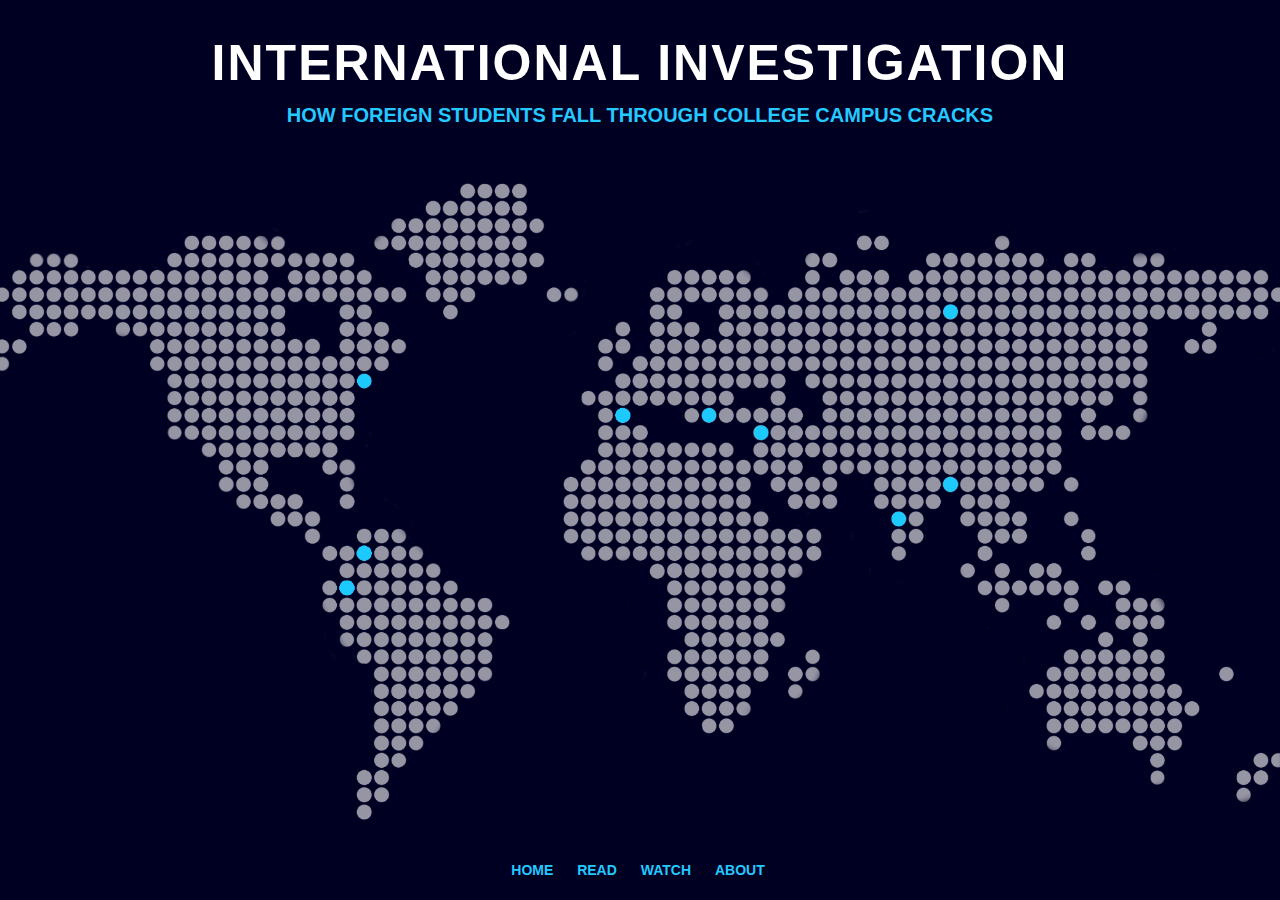
<file: index.html>
<!DOCTYPE html>
<html>
<head>
<title>International Students</title>
<link rel="stylesheet" type="text/css" href="jrcss.css"/>
<meta name="viewport" content="width=device-width, initial-scale=1">
</head> 
<body>
  <header>
    <h1>INTERNATIONAL INVESTIGATION</h1>
      <h2>HOW FOREIGN STUDENTS FALL THROUGH COLLEGE CAMPUS CRACKS<h2>
        <nav>
          <ul>
            <a href="index.html"><li>Home</li></a>
        <a href="jrarticle.html"><li>Read</li></a>
        <a href="jrvideo.html"><li>Watch</li><a>
      <a href="jrabout.html"><li>About</li></a>
          </ul>
        </nav>
      </header>
<div class = "map">
<img src ="mapvectorrevised.png" usemap="#workmap">
</div>
<map name="workmap">
  <area shape="circle" coords="723,232,13" class="mark" a href="jrsubjects.html#greece" > <!-- Greece -->
  <area shape="circle" coords="770,255,13" class="mark" a href="jrsubjects.html#turkey"> <!-- Turkey -->
  <area shape="circle" coords="950,130,13" class="mark" a href="jrsubjects.html#russia"> <!--Russia-->
  <area shape="circle" coords="950,300,13" class="mark" a href="jrsubjects.html#bangladesh"> <!--Bangladesh-->
  <area shape="circle" coords="380,370,13" class="mark" a href="jrsubjects.html#colombia1"> <!-- Colombia 1 -->
  <area shape="circle" coords="360,410,13" class="mark" a href="jrsubjects.html#colombia2"> <!-- Colombia 2 -->
  <area shape="circle" coords="630,232,13" class="mark" a href="jrsubjects.html#spain"> <!-- Spain -->
  <area shape="circle" coords="905,335,13" class="mark" a href="jrsubjects.html#india"> <!-- India -->
  <area shape="circle" coords="380,200,13" class="mark" a href="jrarticle.html"> <!-- Boston -->
</map>

</body>
</html>
</file>
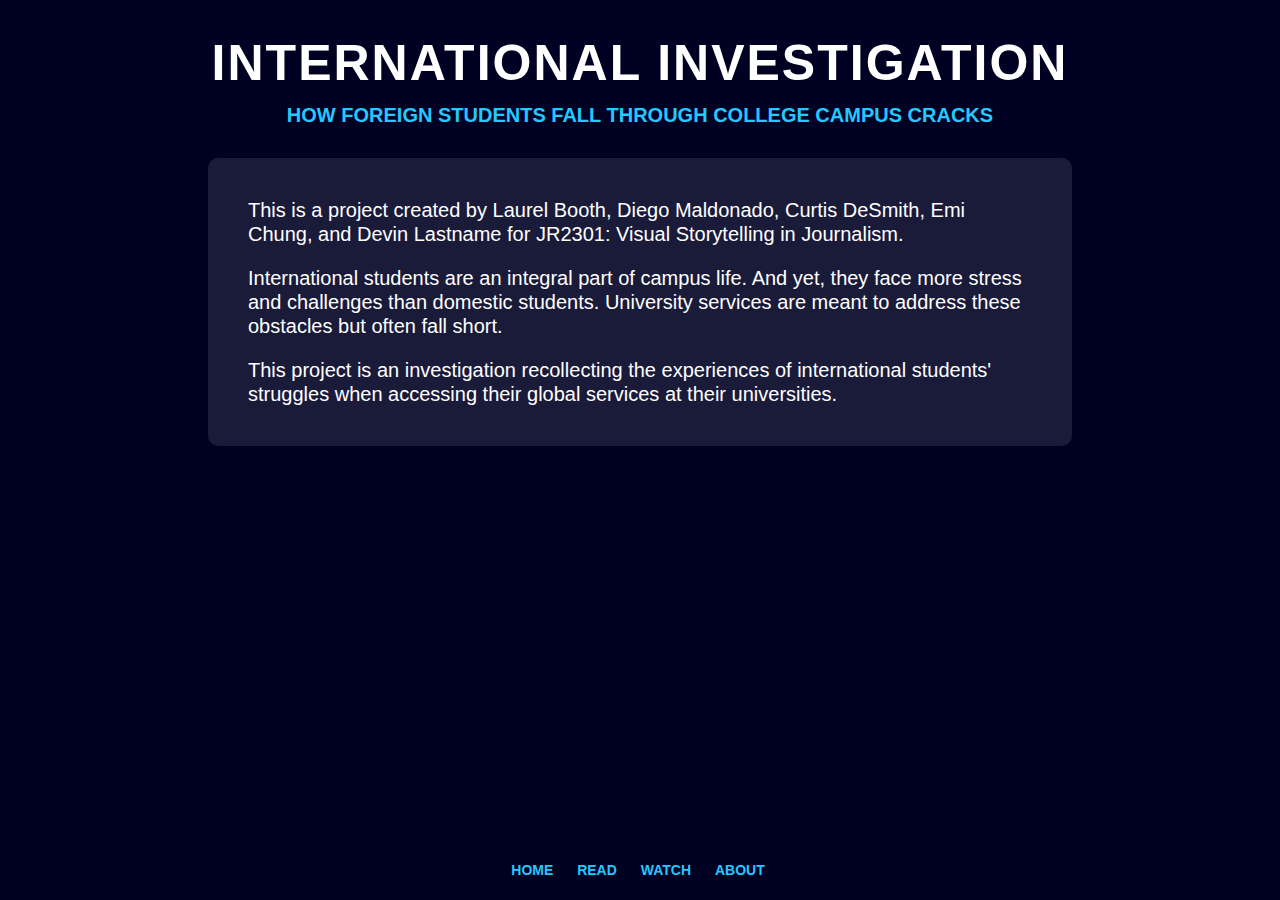
<file: jrabout.html>
<!DOCTYPE html>
<html>
<head>
<title>International Students</title>
<link rel="stylesheet" type="text/css" href="jrcss.css"/>
<meta name="viewport" content="width=device-width, initial-scale=1">
</head>
<body>
  <header>
    <h1>INTERNATIONAL INVESTIGATION</h1>
    <h2>HOW FOREIGN STUDENTS FALL THROUGH COLLEGE CAMPUS CRACKS<h2>
      <nav>
        <ul>
          <a href="index.html"><li>Home</li></a>
        <a href="jrarticle.html"><li>Read</li></a>
        <a href="jrvideo.html"><li>Watch</li><a>
      <a href="jrabout.html"><li>About</li></a>
        </ul>
      </nav>
    </header>
    <div class ="textcontainer">
    <p> This is a project created by Laurel Booth, Diego Maldonado, Curtis DeSmith, Emi Chung, and Devin Lastname for JR2301: Visual Storytelling in Journalism.</p>
    <p> International students are an integral part of campus life. And yet, they face more stress and challenges than domestic students. University services are meant to address these obstacles but often fall short.</p>
      <p>This project is an investigation recollecting the experiences of international students' struggles when accessing their global services at their universities.</p>
    </div>
</body>
</html>
</file>
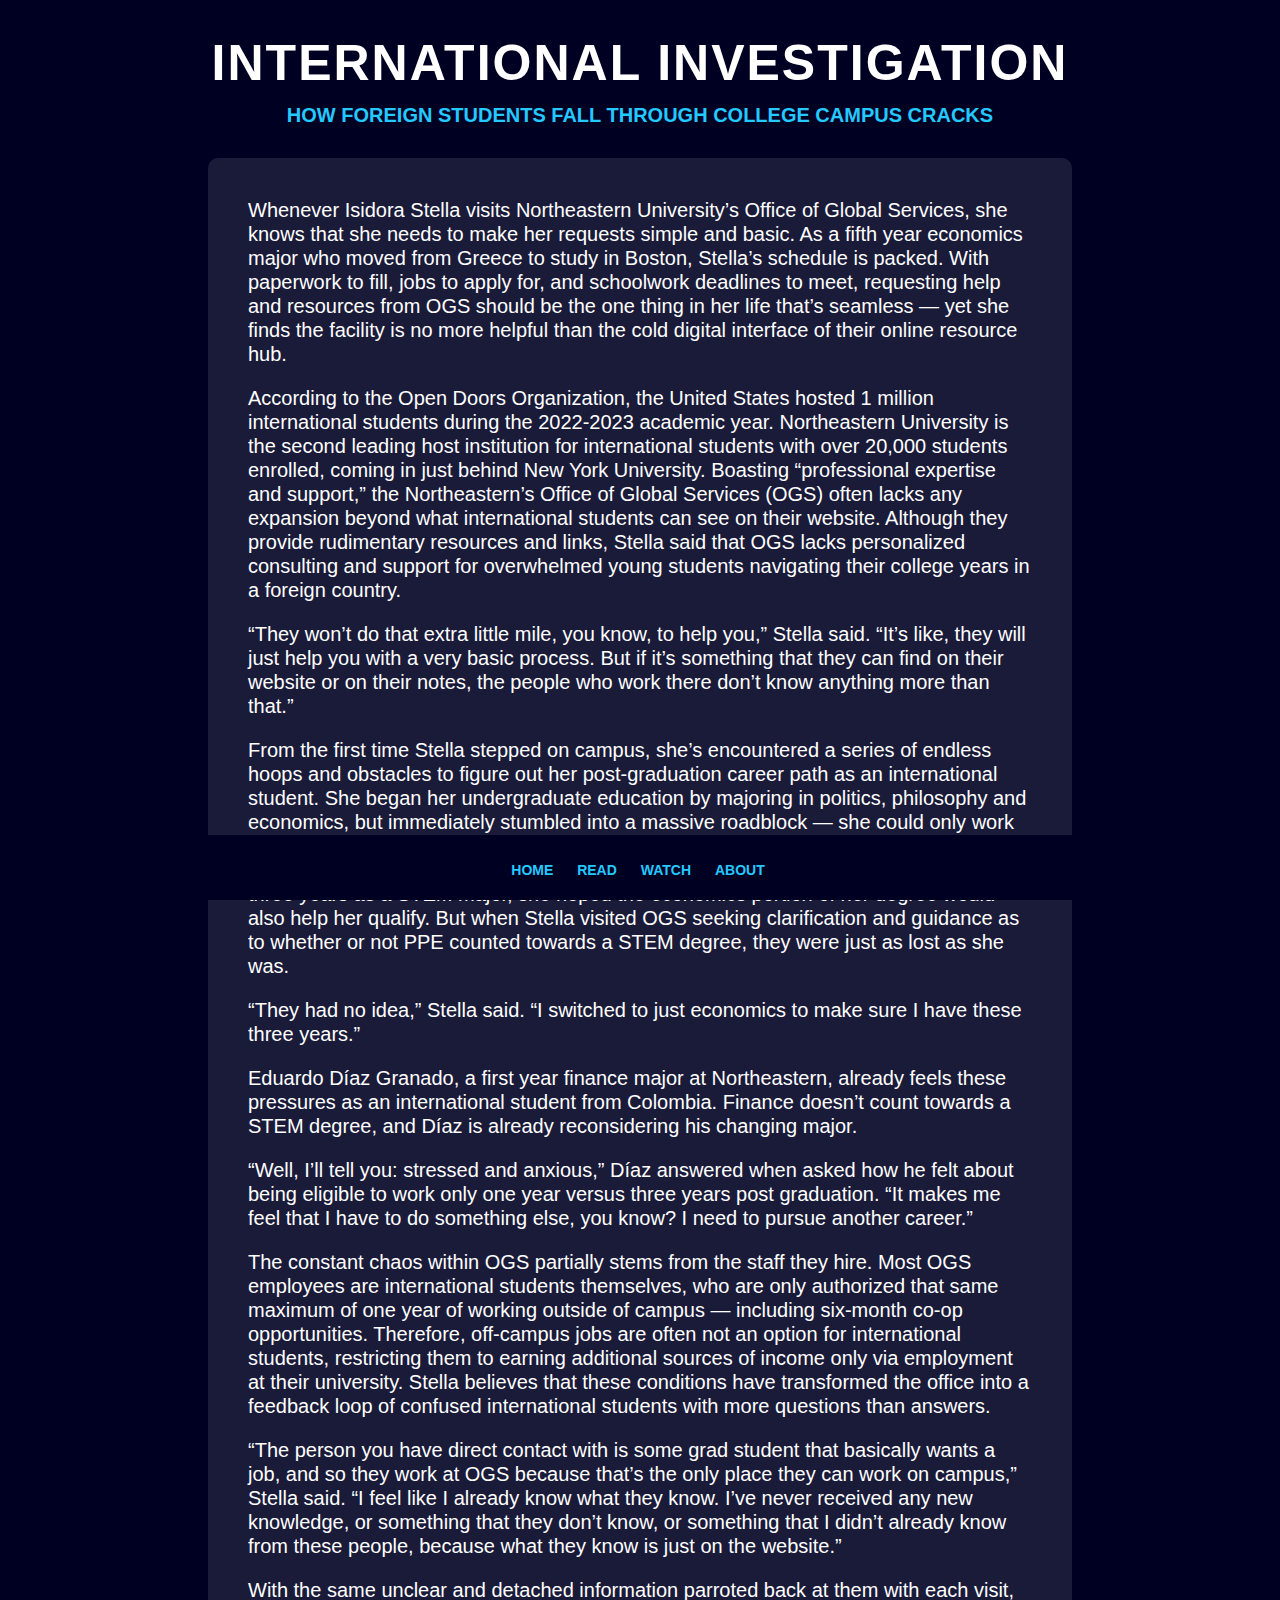
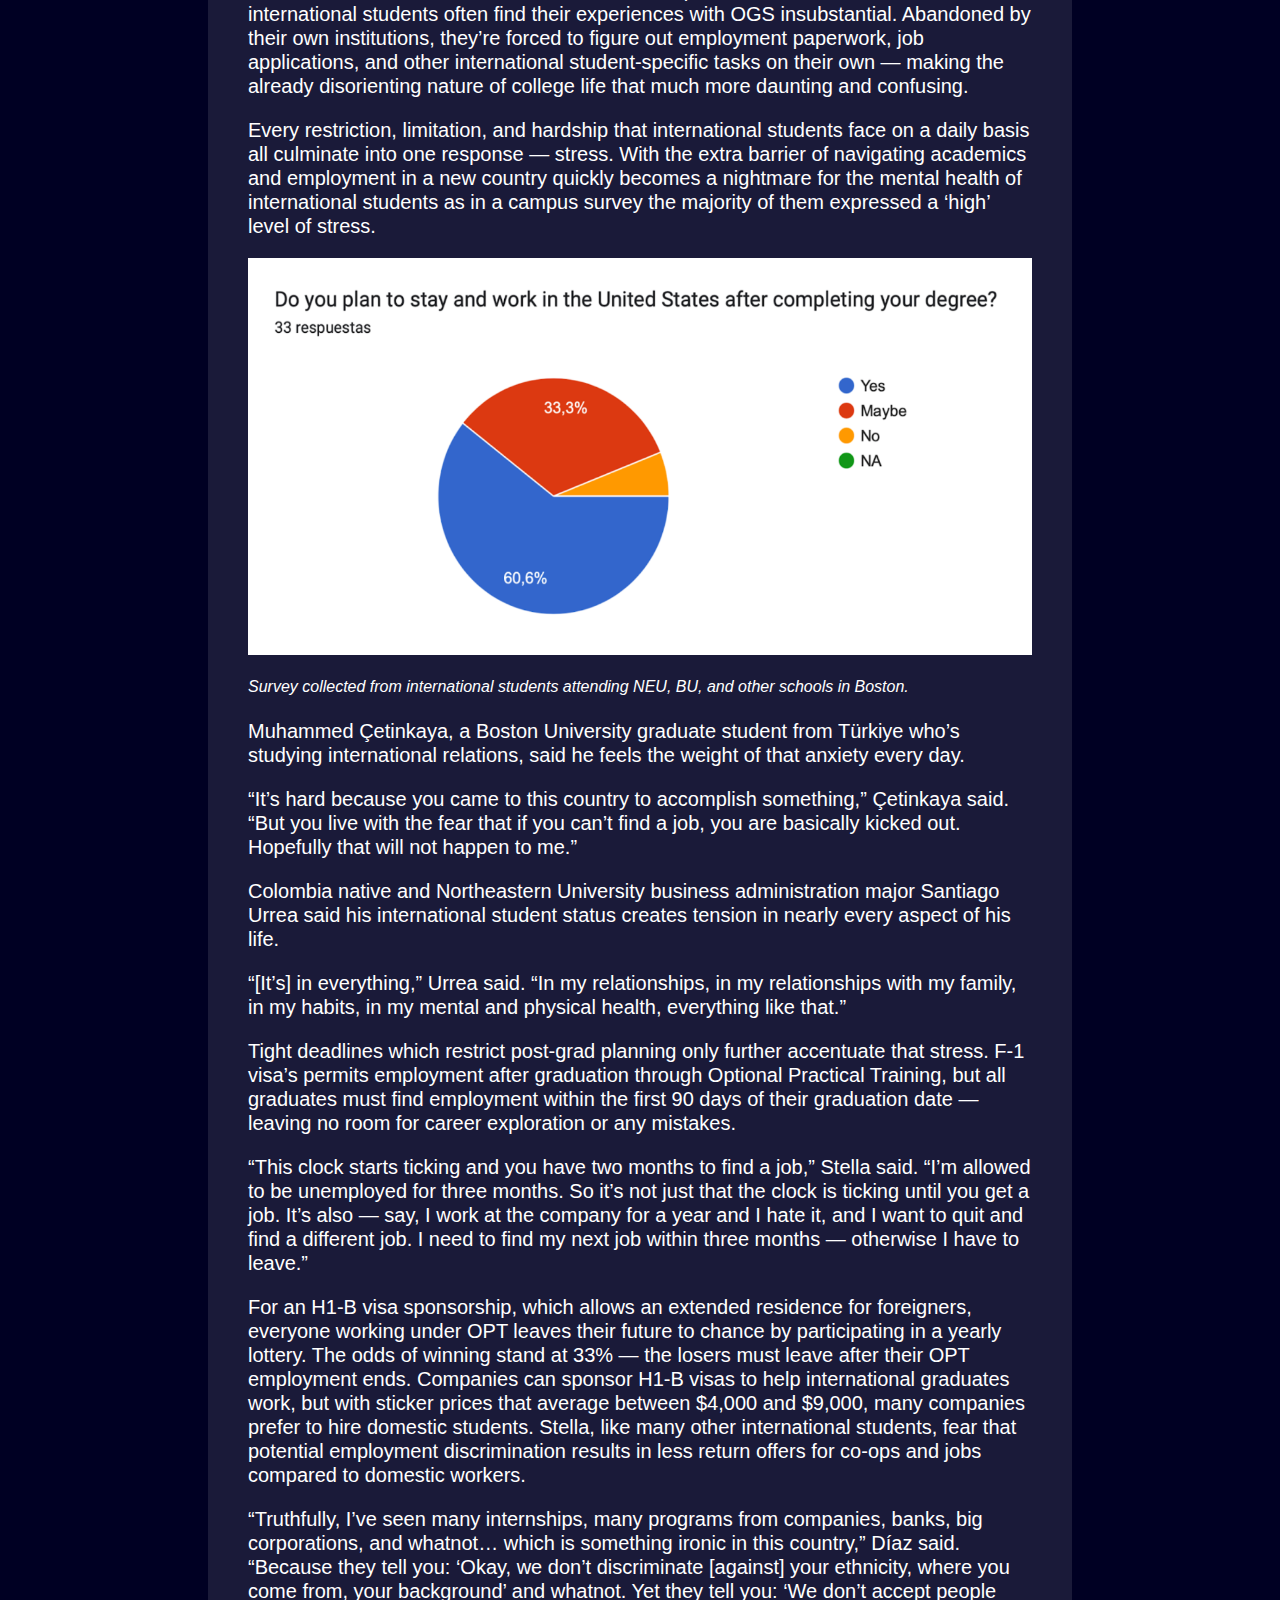
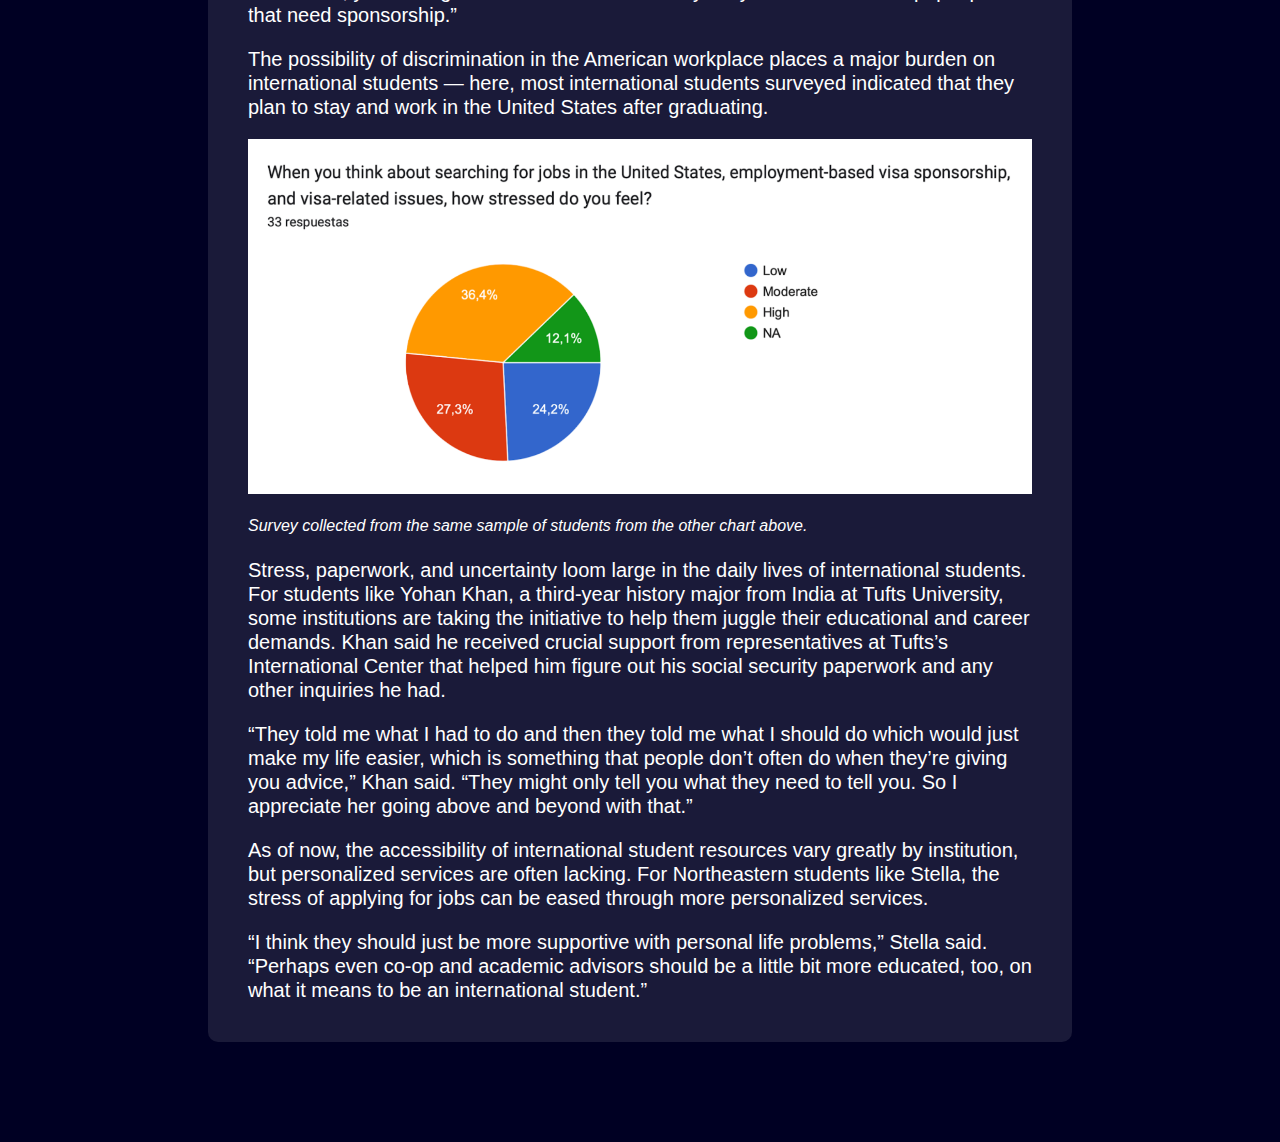
<file: jrarticle.html>
<!DOCTYPE html>
<html>
<head>
<title>International Students</title>
<link rel="stylesheet" type="text/css" href="jrcss.css"/>
<meta name="viewport" content="width=device-width, initial-scale=1">
</head>
<body>
  <header>
    <h1>INTERNATIONAL INVESTIGATION</h1>
    <h2>HOW FOREIGN STUDENTS FALL THROUGH COLLEGE CAMPUS CRACKS<h2>
      <nav>
        <ul>
          <a href="index.html"><li>Home</li></a>
        <a href="jrarticle.html"><li>Read</li></a>
        <a href="jrvideo.html"><li>Watch</li><a>
      <a href="jrabout.html"><li>About</li></a>
        </ul>
      </nav>
    </header>
        <div class ="textcontainer">

      <p>Whenever Isidora Stella visits Northeastern University’s Office of Global Services, she knows that she needs to make her requests simple and basic. As a fifth year economics major who moved from Greece to study in Boston, Stella’s schedule is packed. With paperwork to fill, jobs to apply for, and schoolwork deadlines to meet, requesting help and resources from OGS should be the one thing in her life that’s seamless  — yet she finds the facility is no more helpful than the cold digital interface of their online resource hub.</p>

     <p>According to the Open Doors Organization, the United States hosted 1 million international students during the 2022-2023 academic year. Northeastern University is the second leading host institution for international students with over 20,000 students enrolled, coming in just behind New York University. Boasting “professional expertise and support,” the Northeastern’s Office of Global Services (OGS) often lacks any expansion beyond what international students can see on their website. Although they provide rudimentary resources and links, Stella said that OGS lacks personalized consulting and support for overwhelmed young students navigating their college years in a foreign country.</p>


      <p>“They won’t do that extra little mile, you know, to help you,” Stella said. “It’s like, they will just help you with a very basic process. But if it’s something that they can find on their website or on their notes, the people who work there don’t know anything more than that.”</p>

     <p>From the first time Stella stepped on campus, she’s encountered a series of endless hoops and obstacles to figure out her post-graduation career path as an international student. She began her undergraduate education by majoring in politics, philosophy and economics, but immediately stumbled into a massive roadblock — she could only work for a single year in the United States after graduating as an F1-visa holder. After learning that her friend, a business administration and economics major, was eligible to work for three years as a STEM major, she hoped the economics portion of her degree would also help her qualify. But when Stella visited OGS seeking clarification and guidance as to whether or not PPE counted towards a STEM degree, they were just as lost as she was. </p>

      <p>“They had no idea,” Stella said. “I switched to just economics to make sure I have these three years.” </p>

      <p>Eduardo Díaz Granado, a first year finance major at Northeastern, already feels these pressures as an international student from Colombia. Finance doesn’t count towards a STEM degree, and Díaz is already reconsidering his changing major.</p>

      <p>“Well, I’ll tell you: stressed and anxious,” Díaz answered when asked how he felt about being eligible to work only one year versus three years post graduation. “It makes me feel that I have to do something else, you know? I need to pursue another career.”</p>

      <p>The constant chaos within OGS partially stems from the staff they hire. Most OGS employees are international students themselves, who are only authorized that same maximum of one year of working outside of campus — including six-month co-op opportunities. Therefore, off-campus jobs are often not an option for international students, restricting them to earning additional sources of income only via employment at their university. Stella believes that these conditions have transformed the office into a feedback loop of confused international students with more questions than answers.</p>

      <p> “The person you have direct contact with is some grad student that basically wants a job, and so they work at OGS because that’s the only place they can work on campus,” Stella said. “I feel like I already know what they know. I’ve never received any new knowledge, or something that they don’t know, or something that I didn’t already know from these people, because what they know is just on the website.”</p>

      <p>With the same unclear and detached information parroted back at them with each visit, international students often find their experiences with OGS insubstantial. Abandoned by their own institutions, they’re forced to figure out employment paperwork, job applications, and other international student-specific tasks on their own — making the already disorienting nature of college life that much more daunting and confusing. </p>

      <p>Every restriction, limitation, and hardship that international students face on a daily basis all culminate into one response — stress. With the extra barrier of navigating academics and employment in a new country quickly becomes a nightmare for the mental health of international students as in a campus survey the majority of them expressed a ‘high’ level of stress. </p>

      <img src = "surveystat1.png">

<p style="font-style:italic; font-size: 16px;">Survey collected from international students attending NEU, BU, and other schools in Boston. <p>

  <p>Muhammed Çetinkaya, a Boston University graduate student from Türkiye who’s studying international relations, said he feels the weight of that anxiety every day.</p>

  <p>“It’s hard because you came to this country to accomplish something,” Çetinkaya said. “But you live with the fear that if you can’t find a job, you are basically kicked out. Hopefully that will not happen to me.”</p>

  <p>Colombia native and Northeastern University business administration major Santiago Urrea said his international student status creates tension in nearly every aspect of his life.</p>

  <p>“[It’s] in everything,” Urrea said. “In my relationships, in my relationships with my family, in my habits, in my mental and physical health, everything like that.”</p>

  <p>Tight deadlines which restrict post-grad planning only further accentuate that stress. F-1 visa’s permits employment after graduation through Optional Practical Training, but all graduates must find employment within the first 90 days of their graduation date — leaving no room for career exploration or any mistakes. </p>

  <p>“This clock starts ticking and you have two months to find a job,” Stella said. “I’m allowed to be unemployed for three months. So it’s not just that the clock is ticking until you get a job. It’s also — say, I work at the company for a year and I hate it, and I want to quit and find a different job. I need to find my next job within three months — otherwise I have to leave.”</p>

  <p>For an H1-B visa sponsorship, which allows an extended residence for foreigners, everyone working under OPT leaves their future to chance by participating in a yearly lottery. The odds of winning stand at 33% — the losers must leave after their OPT employment ends. Companies can sponsor H1-B visas to help international graduates work, but with sticker prices that average between $4,000 and $9,000, many companies prefer to hire domestic students. Stella, like many other international students, fear that potential employment discrimination results in less return offers for co-ops and jobs compared to domestic workers.</p>

  <p>“Truthfully, I’ve seen many internships, many programs from companies, banks, big corporations, and whatnot… which is something ironic in this country,” Díaz said. “Because they tell you: ‘Okay, we don’t discriminate [against] your ethnicity, where you come from, your background’ and whatnot. Yet they tell you: ‘We don’t accept people that need sponsorship.”</p>

  <p>The possibility of discrimination in the American workplace places a major burden on international students — here, most international students surveyed indicated that they plan to stay and work in the United States after graduating.</p>

  <img src = "surveystat2.png">

<p style="font-style:italic; font-size: 16px;">Survey collected from the same sample of students from the other chart above.</p>

<p> Stress, paperwork, and uncertainty loom large in the daily lives of international students. For students like Yohan Khan, a third-year history major from India at Tufts University, some institutions are taking the initiative to help them juggle their educational and career demands. Khan said he received crucial support from representatives at Tufts’s International Center that helped him figure out his social security paperwork and any other inquiries he had.</p>

<p>“They told me what I had to do and then they told me what I should do which would just make my life easier, which is something that people don’t often do when they’re giving you advice,” Khan said. “They might only tell you what they need to tell you. So I appreciate her going above and beyond with that.”</p>

<p>As of now, the accessibility of international student resources vary greatly by institution, but personalized services are often lacking. For Northeastern students like Stella, the stress of applying for jobs can be eased through more personalized services.</p>

<p>“I think they should just be more supportive with personal life problems,” Stella said. “Perhaps even co-op and academic advisors should be a little bit more educated, too, on what it means to be an international student.”</p>
    </div>
</body>
</html>
</file>
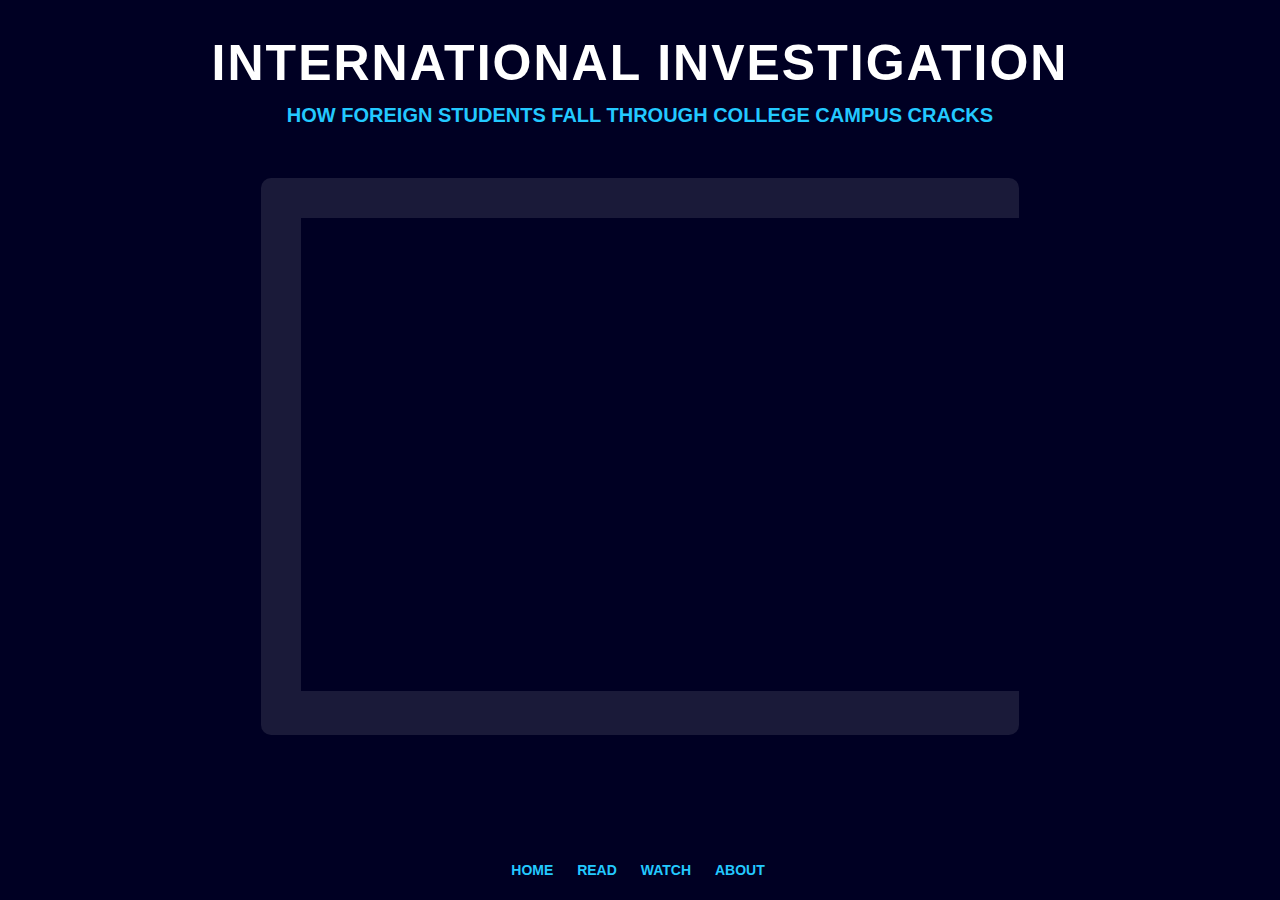
<file: jrvideo.html>
<!DOCTYPE html>
<html>
<head>
<title>International Students</title>
<link rel="stylesheet" type="text/css" href="jrcss.css"/>
<meta name="viewport" content="width=device-width, initial-scale=1">
</head>
<body>
  <header>
    <h1>INTERNATIONAL INVESTIGATION</h1>
    <h2>HOW FOREIGN STUDENTS FALL THROUGH COLLEGE CAMPUS CRACKS<h2>
      <nav>
        <ul>
          <a href="index.html"><li>Home</li></a>
        <a href="jrarticle.html"><li>Read</li></a>
        <a href="jrvideo.html"><li>Watch</li><a>
      <a href="jrabout.html"><li>About</li></a>
        </ul>
      </nav>
    </header>

    <div class = "videocontainer">
      <iframe width="840" height="473" src="https://www.youtube.com/embed/CK9945U-fQE?si=EkkGk10Ho19GRVaD" title="YouTube video player" frameborder="0" allow="accelerometer; autoplay; clipboard-write; encrypted-media; gyroscope; picture-in-picture; web-share" allowfullscreen></iframe>
    </div>
</file>
<file: jrcss.css>
@import url('https://fonts.googleapis.com/css2?family=Montserrat:ital,wght@0,100;0,300;0,400;0,500;0,600;0,700;0,800;0,900;1,100;1,300;1,400;1,500;1,600;1,700;1,800;1,900&display=swap');
@import url('https://fonts.googleapis.com/css2?family=Raleway:ital,wght@0,100;0,300;0,400;0,500;0,600;0,700;0,800;0,900;1,100;1,300;1,400;1,500;1,600;1,700;1,800;1,900&display=swap');

img {
  max-width: 100%;
  max-height:100%;
}
.map {
  width:1296px;
  height: auto;
  position: absolute;
      top: 56%;
      left: 50%;
      margin-right: -50%;
      transform: translate(-50%, -50%);

}
/* Sitewide */

* {
  color:white;
  background:#000023;
}
body, button, input, textarea {
  font-family:"Gotham", sans-serif;
  font-weight:100,300,400,500,600,700,800;
  color: #FFFFFF;
}
a, a:visited {
  text-decoration: none;
  color:#23c9ff;
  background: none;
  font-weight: bold;
}
img {
  width:100%;
}
/* End Sitewide */

/* Header */

h1 {
  FONT-SIZE:50px;
  text-align: center;
  font-weight:800;
  letter-spacing: 2px;
}
h2{
  margin-top:-20px;
  text-align: center;
font-size:20px;
font-weight:700;
line-height: 20px;
padding-bottom: 20px;
  color:#23c9ff;
}

ul {
  font-size:14px;
    width:100%;
   padding: 0;
   margin: 0 auto;
   list-style-type: none;
   position: fixed;
  bottom: 0;
text-align: center;
vertical-align: center;
}
li {
text-transform:uppercase;
  font-weight:700;
    display: inline-block;
    padding-top: 25px;
      padding-right: 20px;
        padding-bottom: 20px;
    color: #23c9ff;
    vertical-align: center;
}

li:hover {
  color:#FFFFFF;
}
/* End Header */
p {
  font-weight: 500;
  font-size:20px;
  line-height: 20px;
  background: none;
  color:#FFFFFF;
}
.textcontainer {
margin-top:-20px;
background-color:#1a1a39;
margin-left: 200px;
margin-right: 200px;
 padding: 20px;
 padding-left: 40px;
 padding-right: 40px;
 border-radius: 10px;
margin-bottom: 100px;
}

.textcontainer p {
font-weight: 400;
line-height: 24px;
}

.subject {
margin-top:-20px;
margin-bottom:50px;
background-color:#1a1a39;
margin-left: 100px;
margin-right: 100px;
overflow: scroll;
 padding: 20px;
 border-radius: 10px;

}
#turkey {
  margin-bottom: 100px;
}

.subjectbox {
 display: grid;
 align-items: center;
 grid-template-columns: 300px 900px;
 column-gap: 10px;
 background-color:#1a1a39;
 padding:10px;
}

.text {
  font-size: 70px;
  background-color:#1a1a39;
  font-weight:600;
    background:none;
    background-color: none;
    margin-left:150px;
}
h3 {
  font-size:24px;
  font-style: italic;
  background: none;
  padding-top:-10px;
  font-weight: 700;
}

h4{
  font-size:30px;
  font-weight:800;
  background-color: none;
  background:none;
  margin-bottom: 2px;
}

.image{
width:400px;
height:auto;
display:block;
font-size:0px;
border-style: solid;
border-width: 2px;
background-color: none;
margin-left: 10px;

}

.videocontainer {
  display:block;
  padding:40px;
margin-left: 20%;
margin-right: 20%;
  align-items: center;
text-align: center;
background-color: #1a1a39;
 border-radius: 10px;
}
</file>
